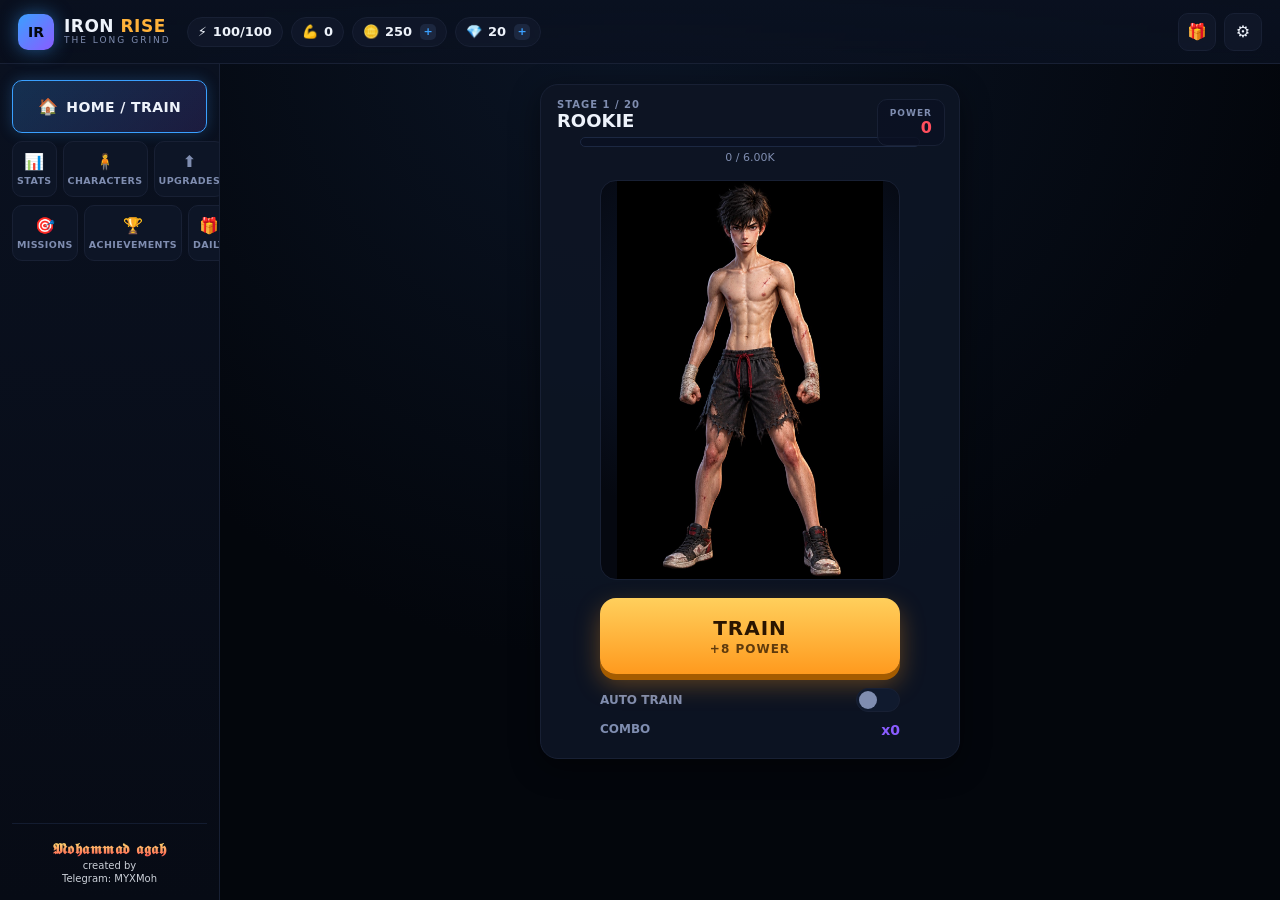
<file: index.html>
<!DOCTYPE html>
<html lang="en">
<head>
<meta charset="UTF-8" />
<meta name="viewport" content="width=device-width, initial-scale=1.0, maximum-scale=1.0, user-scalable=no, viewport-fit=cover" />
<title>IRON RISE — The Long Grind</title>
<meta name="theme-color" content="#070c18" />
<link rel="manifest" href="manifest.json" />
<link rel="apple-touch-icon" href="assets/icons/icon-192.png" />
<link rel="stylesheet" href="style.css" />
</head>
<body>

<!-- ======================= TOP BAR ======================= -->
<header class="topbar">
  <div class="brand">
    <div class="brand-badge">IR</div>
    <div class="brand-text">
      <span class="brand-title">IRON <em>RISE</em></span>
      <span class="brand-sub">THE LONG GRIND</span>
    </div>
  </div>

  <div class="currency-strip">
    <div class="currency-pill" data-currency="energy">
      <span class="cur-icon">⚡</span>
      <span class="cur-value" id="hud-energy">0</span>
    </div>
    <div class="currency-pill" data-currency="power">
      <span class="cur-icon">💪</span>
      <span class="cur-value" id="hud-power">0</span>
    </div>
    <div class="currency-pill clickable" id="btn-add-coins">
      <span class="cur-icon">🪙</span>
      <span class="cur-value" id="hud-coins">0</span>
      <span class="cur-add">+</span>
    </div>
    <div class="currency-pill clickable" id="btn-add-gems">
      <span class="cur-icon">💎</span>
      <span class="cur-value" id="hud-gems">0</span>
      <span class="cur-add">+</span>
    </div>
  </div>

  <div class="topbar-actions">
    <button class="icon-btn" id="btn-nav-daily" title="Daily Reward">🎁</button>
    <button class="icon-btn" id="btn-nav-settings" title="Settings">⚙️</button>
  </div>
</header>

<!-- ======================= DESKTOP SIDE NAV (1 + 4 + 4) ======================= -->
<nav class="sidenav" id="sidenav">
  <button class="side-link row-full active" data-tab="home">
    <span class="side-ico">🏠</span>HOME / TRAIN
  </button>

  <div class="side-row">
    <button class="side-link" data-tab="stats"><span class="side-ico">📊</span>STATS</button>
    <button class="side-link" data-tab="characters"><span class="side-ico">🧍</span>CHARACTERS</button>
    <button class="side-link" data-tab="upgrades"><span class="side-ico">⬆️</span>UPGRADES</button>
    <button class="side-link" data-tab="shop"><span class="side-ico">🛒</span>SHOP</button>
  </div>

  <div class="side-row">
    <button class="side-link" data-tab="missions"><span class="side-ico">🎯</span>MISSIONS</button>
    <button class="side-link" data-tab="achievements"><span class="side-ico">🏆</span>ACHIEVEMENTS</button>
    <button class="side-link" data-tab="daily"><span class="side-ico">🎁</span>DAILY</button>
    <button class="side-link" data-tab="settings"><span class="side-ico">⚙️</span>SETTINGS</button>
  </div>

  <div class="sidenav-credits">
    <div class="credits-name">𝕸𝖔𝖍𝖆𝖒𝖒𝖆𝖉 𝖆𝖌𝖆𝖍</div>
    <div class="credits-line">created by</div>
    <div class="credits-line">Telegram: MYXMoh</div>
  </div>
</nav>

<!-- ======================= MAIN CONTENT ======================= -->
<main class="main-area">

  <!-- ============= HOME / TRAIN TAB ============= -->
  <section class="tab-panel active" id="tab-home">
    <div class="panel character-panel">
      <div class="character-panel-head">
        <span class="character-stage-label">STAGE <span id="char-stage-num">1</span> / 20</span>
        <span class="character-stage-name" id="char-stage-name">ROOKIE</span>
      </div>

      <div class="character-power-tag">
        <div class="cpt-label">POWER</div>
        <div class="cpt-value" id="char-power-value">0</div>
      </div>

      <div class="stage-mini-inline">
        <div class="progress-bar"><div class="progress-fill" id="stage-mini-fill"></div></div>
        <div class="stage-mini-nums" id="stage-mini-nums">0 / 6K</div>
      </div>

      <div class="character-stage" id="character-stage">
        <div id="character-visual"><!-- populated by JS: img or locked placeholder --></div>
        <div class="critical-flash" id="critical-flash"></div>
        <div class="popup-layer" id="popup-layer"></div>
        <div class="particle-layer" id="particle-layer"></div>
      </div>

      <button class="train-btn" id="btn-train">
        <span class="train-btn-label">TRAIN</span>
        <span class="train-btn-sub" id="train-btn-sub">+0 POWER</span>
      </button>

      <div class="auto-train-row">
        <span>AUTO TRAIN</span>
        <button class="toggle" id="toggle-autotrain" aria-pressed="false"><span class="toggle-knob"></span></button>
      </div>

      <div class="home-combo-row">
        <span class="hc-label">COMBO</span><span class="hc-val" id="home-combo">x0</span>
      </div>
    </div>
  </section>

  <!-- ============= STATS TAB ============= -->
  <section class="tab-panel" id="tab-stats">
    <h2 class="tab-heading">STATS</h2>
    <div class="panel stats-panel">
      <div class="stat-row"><span class="stat-ico">💪</span><span class="stat-label">POWER</span><span class="stat-val" id="stat-power">0</span></div>
      <div class="stat-row"><span class="stat-ico">⚡</span><span class="stat-label">ENERGY</span><span class="stat-val" id="stat-energy">0/0</span></div>
      <div class="stat-row"><span class="stat-ico">👊</span><span class="stat-label">PER TAP</span><span class="stat-val" id="stat-pertap">0</span></div>
      <div class="stat-row"><span class="stat-ico">✳️</span><span class="stat-label">COMBO</span><span class="stat-val" id="stat-combo">x1</span></div>
      <div class="stat-row"><span class="stat-ico">💥</span><span class="stat-label">CRITICAL</span><span class="stat-val" id="stat-crit">5%</span></div>
      <div class="stat-row"><span class="stat-ico">🏅</span><span class="stat-label">BEST COMBO</span><span class="stat-val" id="stat-bestcombo">0</span></div>
      <div class="stat-row"><span class="stat-ico">👊</span><span class="stat-label">TOTAL TAPS</span><span class="stat-val" id="stat-totaltaps">0</span></div>
      <div class="stat-row"><span class="stat-ico">🪙</span><span class="stat-label">COINS</span><span class="stat-val" id="stat-coins">0</span></div>
      <div class="stat-row"><span class="stat-ico">💎</span><span class="stat-label">GEMS</span><span class="stat-val" id="stat-gems">0</span></div>
    </div>
    <div class="ascension-wrap">
      <h3 class="panel-title">ASCENSION PATH</h3>
      <div class="ascension-path" id="ascension-path"></div>
    </div>
  </section>

  <!-- ============= CHARACTERS TAB ============= -->
  <section class="tab-panel" id="tab-characters">
    <h2 class="tab-heading">CHARACTER GALLERY</h2>
    <p class="tab-sub">Your character evolves automatically as you gain Power. Selection is not manual.</p>
    <div class="gallery-grid" id="gallery-grid"></div>
  </section>

  <!-- ============= UPGRADES TAB ============= -->
  <section class="tab-panel" id="tab-upgrades">
    <h2 class="tab-heading">UPGRADES</h2>
    <p class="tab-sub">Permanent improvements bought with Coins.</p>
    <div class="upgrades-grid" id="upgrades-grid"></div>
  </section>

  <!-- ============= SHOP TAB ============= -->
  <section class="tab-panel" id="tab-shop">
    <h2 class="tab-heading">SHOP</h2>
    <p class="tab-sub">Boosts and premium items.</p>
    <div class="shop-grid" id="shop-grid"></div>
  </section>

  <!-- ============= MISSIONS TAB ============= -->
  <section class="tab-panel" id="tab-missions">
    <h2 class="tab-heading">MISSIONS</h2>
    <p class="tab-sub">Long-term goals. Some are brutal — pace yourself.</p>
    <div id="missions-list" class="missions-list"></div>
  </section>

  <!-- ============= ACHIEVEMENTS TAB ============= -->
  <section class="tab-panel" id="tab-achievements">
    <h2 class="tab-heading">ACHIEVEMENTS</h2>
    <p class="tab-sub">Milestones. Claim rewards once unlocked.</p>
    <div class="achievements-grid" id="achievements-grid"></div>
  </section>

  <!-- ============= DAILY TAB ============= -->
  <section class="tab-panel" id="tab-daily">
    <h2 class="tab-heading">DAILY REWARD</h2>
    <div class="daily-card">
      <div class="daily-icon">🎁</div>
      <div class="daily-status" id="daily-status">AVAILABLE</div>
      <div class="daily-timer" id="daily-timer"></div>
      <div class="daily-streak" id="daily-streak">Streak: 0 days</div>
      <button class="claim-btn" id="btn-claim-daily">CLAIM REWARD</button>
    </div>
  </section>

  <!-- ============= SETTINGS TAB ============= -->
  <section class="tab-panel" id="tab-settings">
    <h2 class="tab-heading">SETTINGS</h2>
    <div class="settings-card">
      <div class="settings-row">
        <span>Sound Effects</span>
        <button class="toggle" id="toggle-sound" aria-pressed="true"><span class="toggle-knob"></span></button>
      </div>
      <div class="settings-row">
        <span>Screen Shake / Flash Effects</span>
        <button class="toggle" id="toggle-effects" aria-pressed="true"><span class="toggle-knob"></span></button>
      </div>
      <div class="settings-row">
        <span>Manual Save</span>
        <button class="secondary-btn" id="btn-manual-save">SAVE NOW</button>
      </div>
      <div class="settings-row">
        <span>Install App</span>
        <button class="secondary-btn" id="btn-install-app">INSTALL</button>
      </div>
      <div class="settings-row danger-row">
        <span>Reset Progress</span>
        <button class="danger-btn" id="btn-reset">RESET ALL PROGRESS</button>
      </div>
      <p class="settings-version">Iron Rise — v2.0.0 — Offline Save</p>
      <p class="settings-credits">
        <span class="credits-name-sm">𝕸𝖔𝖍𝖆𝖒𝖒𝖆𝖉 𝖆𝖌𝖆𝖍</span><br/>
        <span class="credits-line-sm">created by</span><br/>
        <span class="credits-line-sm">Telegram: MYXMoh</span>
      </p>
    </div>
  </section>

</main>

<!-- ======================= MOBILE BOTTOM NAV (scrollable, all 9) ======================= -->
<nav class="bottomnav" id="bottomnav">
  <button class="bottom-link active" data-tab="home"><span>🏠</span>HOME</button>
  <button class="bottom-link" data-tab="stats"><span>📊</span>STATS</button>
  <button class="bottom-link" data-tab="characters"><span>🧍</span>CHARS</button>
  <button class="bottom-link" data-tab="upgrades"><span>⬆️</span>UPGR</button>
  <button class="bottom-link" data-tab="shop"><span>🛒</span>SHOP</button>
  <button class="bottom-link" data-tab="missions"><span>🎯</span>MISSION</button>
  <button class="bottom-link" data-tab="achievements"><span>🏆</span>ACHV</button>
  <button class="bottom-link" data-tab="daily"><span>🎁</span>DAILY</button>
  <button class="bottom-link" data-tab="settings"><span>⚙️</span>SET</button>
</nav>

<!-- ======================= TOASTS / MODALS ======================= -->
<div class="toast-stack" id="toast-stack"></div>

<div class="modal-overlay" id="reset-modal">
  <div class="modal-box">
    <h3>RESET ALL PROGRESS?</h3>
    <p>This will permanently delete your saved progress. This cannot be undone.</p>
    <div class="modal-actions">
      <button class="secondary-btn" id="btn-reset-cancel">CANCEL</button>
      <button class="danger-btn" id="btn-reset-confirm">DELETE EVERYTHING</button>
    </div>
  </div>
</div>

<div class="modal-overlay" id="stage-modal">
  <div class="modal-box stage-modal-box">
    <div class="stage-modal-glow"></div>
    <h3>STAGE UP!</h3>
    <div id="stage-modal-visual"></div>
    <p id="stage-modal-name">ROOKIE</p>
    <button class="secondary-btn" id="btn-stage-modal-close">CONTINUE</button>
  </div>
</div>

<script src="game.js"></script>
</body>
</html>
</file>
<file: style.css>
/* =========================================================
   IRON RISE — STYLE SHEET v2
   ========================================================= */

:root{
  --bg-0:#03060c; --bg-1:#070c18; --bg-2:#0d1526;
  --panel:#0d1524ee; --panel-border:#1f2c47; --panel-border-soft:#182034;
  --blue:#3aa0ff; --blue-deep:#1a4fa0; --purple:#8a5cff;
  --white:#eef3fb; --muted:#7f8db0; --muted-2:#59668a;
  --green:#3ddc84; --gold:#ffb23a; --red:#ff4f5e;
  --glass: rgba(20,28,48,0.55);
  --radius-lg:18px; --radius-md:12px; --radius-sm:8px;
  --shadow-soft: 0 8px 30px rgba(0,0,0,0.45);
  --font: 'Segoe UI', 'Inter', system-ui, -apple-system, sans-serif;
}

*{box-sizing:border-box;}
html,body{
  margin:0;padding:0;
  background: radial-gradient(circle at 50% 0%, #0b1526 0%, #03060c 60%);
  color:var(--white); font-family:var(--font);
  overflow-x:hidden; -webkit-tap-highlight-color: transparent; min-height:100vh;
}
button{font-family:var(--font); cursor:pointer;}
img{-webkit-user-drag:none; user-select:none;}
::-webkit-scrollbar{width:8px;height:8px;}
::-webkit-scrollbar-thumb{background:#26314e;border-radius:8px;}
::-webkit-scrollbar-track{background:transparent;}

/* ===================== TOP BAR ===================== */
.topbar{
  position:fixed; top:0; left:0; right:0; height:64px;
  display:flex; align-items:center; gap:16px; padding:0 18px;
  background:linear-gradient(180deg, #0a1120f0, #0a1120d8);
  border-bottom:1px solid var(--panel-border-soft); z-index:50;
  backdrop-filter: blur(10px);
}
.brand{display:flex;align-items:center;gap:10px;flex-shrink:0;}
.brand-badge{
  width:36px;height:36px;border-radius:10px;
  background:linear-gradient(135deg,var(--blue),var(--purple));
  display:flex;align-items:center;justify-content:center;
  font-weight:800;font-size:14px;color:#04070f;
  box-shadow:0 0 18px rgba(58,160,255,0.5);
}
.brand-text{display:flex;flex-direction:column;line-height:1.05;}
.brand-title{font-weight:800;font-size:17px;letter-spacing:0.5px;}
.brand-title em{font-style:normal;color:var(--gold);}
.brand-sub{font-size:9px;letter-spacing:2px;color:var(--muted);}
.currency-strip{display:flex;gap:8px;flex:1;overflow-x:auto;scrollbar-width:none;}
.currency-strip::-webkit-scrollbar{display:none;}
.currency-pill{
  display:flex;align-items:center;gap:6px;background:var(--glass);
  border:1px solid var(--panel-border-soft); padding:6px 10px;border-radius:20px;
  font-weight:700;font-size:13px;flex-shrink:0;
  transition:transform .15s ease, border-color .15s ease;
}
.currency-pill.clickable{cursor:pointer;}
.currency-pill.clickable:hover{border-color:var(--blue); transform:translateY(-1px);}
.cur-add{
  width:16px;height:16px;border-radius:5px;background:#1c273f;
  display:flex;align-items:center;justify-content:center;font-size:11px;
  color:var(--blue); margin-left:2px;
}
.topbar-actions{display:flex;gap:8px;flex-shrink:0;}
.icon-btn{
  width:38px;height:38px;border-radius:10px; background:var(--glass);
  border:1px solid var(--panel-border-soft); color:var(--white); font-size:16px;
  display:flex;align-items:center;justify-content:center;
}
.icon-btn:hover{border-color:var(--blue);}

/* ===================== SIDE NAV (1 + 4 + 4) ===================== */
.sidenav{
  position:fixed; top:64px; left:0; bottom:0; width:260px;
  background:linear-gradient(180deg,#0a1120,#070b15);
  border-right:1px solid var(--panel-border-soft);
  display:flex; flex-direction:column; gap:8px; padding:16px 12px; z-index:40;
  overflow-y:auto;
}
.side-link{
  display:flex; align-items:center; justify-content:center; gap:8px;
  background:#0d1526; border:1px solid var(--panel-border-soft); color:var(--muted);
  padding:12px 8px; border-radius:10px; font-weight:800; font-size:11.5px;
  letter-spacing:0.4px; text-align:center;
}
.side-link.row-full{ font-size:14px; padding:16px 10px; }
.side-row{ display:grid; grid-template-columns:repeat(4,1fr); gap:6px; }
.side-row .side-link{ flex-direction:column; gap:4px; font-size:9.5px; padding:10px 4px; }
.side-ico{font-size:16px;}
.side-link:hover{background:#101a2e; color:var(--white); border-color:#26314e;}
.side-link.active{
  background:linear-gradient(135deg, rgba(58,160,255,0.22), rgba(138,92,255,0.14));
  color:var(--white); border-color:var(--blue);
  box-shadow:0 0 14px rgba(58,160,255,0.25);
}
.sidenav-credits{
  margin-top:auto; padding-top:16px; border-top:1px solid #131c30; text-align:center;
}
.credits-name{
  font-size:15px; font-weight:800; letter-spacing:0.5px;
  background:linear-gradient(180deg, #fff176, #ff4f4f);
  -webkit-background-clip:text; background-clip:text; color:transparent;
}
.credits-line{font-size:10px; color:var(--white); opacity:0.85; margin-top:2px;}

/* ===================== MAIN AREA ===================== */
.main-area{ margin-left:260px; margin-top:64px; padding:20px 22px 40px; min-height:calc(100vh - 64px); }
.tab-panel{display:none;}
.tab-panel.active{display:block; animation: fadeSlide .3s ease;}
@keyframes fadeSlide{from{opacity:0; transform:translateY(10px);} to{opacity:1; transform:translateY(0);}}
.tab-heading{font-size:20px; font-weight:800; margin:4px 0 2px;}
.tab-sub{color:var(--muted); font-size:13px; margin:0 0 18px;}
.panel-title{font-size:12px; letter-spacing:1.5px; color:var(--muted); margin:18px 0 12px; font-weight:800;}

/* ===================== HOME / TRAIN (standalone tab) ===================== */
.character-panel{
  position:relative; display:flex; flex-direction:column; align-items:center;
  padding:52px 16px 20px; max-width:420px; margin:0 auto;
  background:var(--panel); border:1px solid var(--panel-border-soft);
  border-radius:var(--radius-lg); box-shadow:var(--shadow-soft);
}
.character-panel-head{ position:absolute; top:14px; left:16px; display:flex; flex-direction:column; }
.character-stage-label{font-size:10px; color:var(--muted); font-weight:800; letter-spacing:1px;}
.character-stage-name{font-size:18px; font-weight:900;}
.character-power-tag{
  position:absolute; top:14px; right:14px;
  background:#0a1122cc; border:1px solid var(--panel-border-soft);
  border-radius:10px; padding:8px 12px; text-align:right;
}
.cpt-label{font-size:9px; color:var(--muted); font-weight:800; letter-spacing:1px;}
.cpt-value{font-size:16px; font-weight:900; color:var(--red);}
.stage-mini-inline{width:100%; max-width:340px; margin-bottom:10px;}
.progress-bar{height:10px; border-radius:6px; background:#0a1122; border:1px solid #1c2842; overflow:hidden;}
.progress-fill{
  height:100%; width:0%; background:linear-gradient(90deg, var(--blue), var(--purple));
  transition:width .4s ease; box-shadow:0 0 10px rgba(58,160,255,0.6);
}
.stage-mini-nums{font-size:11px; color:var(--muted); margin-top:4px; text-align:center;}

.character-stage{
  position:relative; width:100%; max-width:300px; aspect-ratio:3/4;
  border-radius:16px; overflow:hidden; margin:6px 0 18px;
  background:radial-gradient(circle at 50% 35%, #101d38, #050810 75%);
  border:1px solid var(--panel-border-soft);
}
#character-visual{width:100%; height:100%;}
#character-visual img{width:100%; height:100%; object-fit:contain; display:block;}
.locked-placeholder{
  width:100%; height:100%; display:flex; flex-direction:column; align-items:center; justify-content:center;
  gap:8px; background:linear-gradient(160deg,#0d1526,#050810); color:var(--muted-2);
}
.locked-placeholder .lp-icon{font-size:36px; opacity:0.6;}
.locked-placeholder .lp-text{font-size:11px; font-weight:800; letter-spacing:1px;}
.locked-placeholder .lp-stage{font-size:10px; opacity:0.7;}

.critical-flash{
  position:absolute; inset:0; background:radial-gradient(circle, rgba(255,80,60,0.55), transparent 70%);
  opacity:0; pointer-events:none;
}
.critical-flash.show{ animation: critFlash .35s ease; }
@keyframes critFlash{0%{opacity:0;} 30%{opacity:1;} 100%{opacity:0;}}
.popup-layer, .particle-layer{position:absolute; inset:0; pointer-events:none; overflow:visible;}
.power-popup{
  position:absolute; left:50%; top:50%; transform:translate(-50%,-50%);
  font-weight:900; font-size:20px; color:var(--blue); text-shadow:0 0 10px rgba(58,160,255,0.8);
  animation: floatUp 0.9s ease forwards; white-space:nowrap;
}
.power-popup.crit{color:var(--gold); font-size:26px; text-shadow:0 0 14px rgba(255,178,58,0.9);}
@keyframes floatUp{
  0%{opacity:0; transform:translate(-50%,-40%) scale(0.7);}
  15%{opacity:1; transform:translate(-50%,-60%) scale(1.05);}
  100%{opacity:0; transform:translate(-50%,-160%) scale(1);}
}
.stage-particle{
  position:absolute; border-radius:50%; pointer-events:none;
  animation: particleBurst 0.9s ease-out forwards;
}
@keyframes particleBurst{
  0%{opacity:1; transform:translate(0,0) scale(1);}
  100%{opacity:0; transform:var(--pend) scale(0.3);}
}

.train-btn{
  width:100%; max-width:300px; padding:18px 10px; border:none; border-radius:16px;
  background:linear-gradient(180deg,#ffcf5c,#ff9a1e); color:#2a1500;
  font-weight:900; font-size:20px; letter-spacing:1px;
  box-shadow:0 6px 0 #a55c00, 0 10px 24px rgba(255,154,30,0.35);
  display:flex; flex-direction:column; align-items:center; gap:2px;
  transition:transform .08s ease, box-shadow .08s ease; position:relative; overflow:hidden;
}
.train-btn:active{ transform:translateY(4px); box-shadow:0 2px 0 #a55c00, 0 4px 10px rgba(255,154,30,0.35); }
.train-btn.pressed{animation:trainPulse .18s ease;}
@keyframes trainPulse{0%{transform:scale(1);} 50%{transform:scale(0.97);} 100%{transform:scale(1);}}
.train-btn-sub{font-size:12px; font-weight:800; opacity:0.75;}

.auto-train-row{
  display:flex; align-items:center; justify-content:space-between;
  width:100%; max-width:300px; margin-top:14px; font-size:12px; font-weight:800; color:var(--muted);
}
.home-combo-row{
  width:100%; max-width:300px; margin-top:10px; display:flex; justify-content:space-between;
  font-size:12px; font-weight:800; color:var(--muted);
}
.hc-val{color:var(--purple); font-size:14px;}

.toggle{
  width:44px; height:24px; border-radius:14px; border:1px solid var(--panel-border-soft);
  background:#101a2e; position:relative; padding:0;
}
.toggle .toggle-knob{
  position:absolute; top:2px; left:2px; width:18px; height:18px; border-radius:50%;
  background:var(--muted); transition:left .15s ease, background .15s ease;
}
.toggle[aria-pressed="true"]{background:#123a2a; border-color:var(--green);}
.toggle[aria-pressed="true"] .toggle-knob{left:22px; background:var(--green);}

/* ===================== STATS TAB ===================== */
.stats-panel{max-width:460px;}
.stat-row{display:flex; align-items:center; gap:8px; padding:10px 0; border-bottom:1px solid #131c30; font-size:13px;}
.stat-row:last-of-type{border-bottom:none;}
.stat-ico{width:20px; text-align:center;}
.stat-label{flex:1; color:var(--muted); font-weight:700; font-size:11px; letter-spacing:0.5px;}
.stat-val{font-weight:800;}
#stat-power{color:var(--red);} #stat-combo{color:var(--purple);} #stat-crit{color:var(--gold);}

/* ===================== ASCENSION PATH ===================== */
.ascension-wrap{overflow-x:auto; padding-bottom:6px;}
.ascension-path{display:flex; gap:10px; min-width:max-content;}
.asc-card{
  width:96px; flex-shrink:0; background:var(--panel); border:1px solid var(--panel-border-soft);
  border-radius:12px; overflow:hidden; text-align:center; position:relative;
  transition:transform .15s ease, border-color .15s ease;
}
.asc-card .asc-thumb{width:100%; height:78px; object-fit:contain; background:linear-gradient(180deg,#0e1830,#060a13); display:block;}
.asc-card .asc-num{position:absolute; top:4px; left:4px; background:#0009; border-radius:6px; padding:1px 6px; font-size:10px; font-weight:800;}
.asc-card .asc-name{font-size:9.5px; font-weight:800; letter-spacing:0.5px; padding:5px 3px; color:var(--muted);}
.asc-card.current{border-color:var(--blue); box-shadow:0 0 16px rgba(58,160,255,0.45); transform:translateY(-3px);}
.asc-card.current .asc-name{color:var(--white);}
.asc-card.done{border-color:#2a3a5c;}
.asc-card.done .asc-name{color:var(--blue);}
.asc-card.locked{filter:grayscale(1) brightness(0.45); opacity:0.75;}
.asc-card.locked .asc-thumb{display:flex; align-items:center; justify-content:center; font-size:22px;}

/* ===================== CHARACTERS TAB (gallery) ===================== */
.gallery-grid{display:grid; grid-template-columns:repeat(auto-fill, minmax(150px,1fr)); gap:14px;}
.gallery-card{
  background:var(--panel); border:1px solid var(--panel-border-soft); border-radius:14px;
  overflow:hidden; text-align:center; position:relative;
}
.gallery-card .g-visual{width:100%; aspect-ratio:3/4; background:#050810; display:flex; align-items:center; justify-content:center;}
.gallery-card .g-visual img{width:100%; height:100%; object-fit:contain; display:block;}
.gallery-card .g-num{position:absolute; top:6px; left:6px; background:#0009; border-radius:7px; padding:2px 7px; font-size:11px; font-weight:800;}
.gallery-card .g-name{padding:8px 6px; font-weight:800; font-size:12px;}
.gallery-card.current{border-color:var(--blue); box-shadow:0 0 18px rgba(58,160,255,0.4);}
.gallery-card.current::before{
  content:"CURRENT"; position:absolute; top:6px; right:6px; background:var(--blue); color:#03060c;
  font-size:9px; font-weight:900; padding:2px 6px; border-radius:6px; z-index:2;
}
.gallery-card.locked{filter:grayscale(1) brightness(0.5);}
.gallery-card .g-visual.lp{flex-direction:column; gap:6px; color:var(--muted-2);}
.gallery-card .g-visual.lp .lp-icon{font-size:26px;}
.gallery-card .g-visual.lp .lp-text{font-size:9px; font-weight:800;}

/* ===================== UPGRADES / SHOP / MISSIONS / ACHIEVEMENTS ===================== */
.upgrades-grid, .shop-grid, .achievements-grid{
  display:grid; grid-template-columns:repeat(auto-fill, minmax(240px,1fr)); gap:14px;
}
.upgrade-card, .shop-card, .achievement-card{
  background:var(--panel); border:1px solid var(--panel-border-soft); border-radius:14px; padding:16px;
  display:flex; flex-direction:column; gap:8px;
}
.card-icon-row{display:flex; align-items:center; gap:10px;}
.card-icon{
  width:42px;height:42px;border-radius:11px; display:flex; align-items:center; justify-content:center;
  font-size:20px; background:linear-gradient(135deg,#16233f,#0a1122); flex-shrink:0;
}
.card-title{font-weight:800; font-size:14px;}
.card-level{font-size:10.5px; color:var(--muted); font-weight:700;}
.card-desc{font-size:12px; color:var(--muted); line-height:1.4;}
.card-effect{font-size:11.5px; color:var(--blue); font-weight:700;}
.card-bottom{display:flex; align-items:center; justify-content:space-between; margin-top:auto; gap:8px;}
.card-cost{font-size:13px; font-weight:800;}
.buy-btn{border:none; border-radius:9px; padding:9px 14px; font-weight:800; font-size:12px; background:linear-gradient(180deg,#3aa0ff,#1a5fc4); color:#04101f;}
.buy-btn:disabled{background:#151f34; color:#4a577a; cursor:not-allowed;}
.buy-btn.claim-ready{background:linear-gradient(180deg,#3ddc84,#1fae5f); color:#04150a;}
.buy-btn.claimed{background:#111a2c; color:#3a4560;}
.achievement-card.locked{opacity:0.55;}
.achievement-card .ach-reward{font-size:11.5px; color:var(--gold); font-weight:800;}

/* glowing pulse for anything ready to claim */
.pulse-ready{ animation: readyPulse 1.6s ease-in-out infinite; }
@keyframes readyPulse{
  0%,100%{ box-shadow:0 0 0 rgba(61,220,132,0.0); }
  50%{ box-shadow:0 0 16px rgba(61,220,132,0.75); }
}

/* ===================== MISSIONS ===================== */
.missions-list{display:flex; flex-direction:column; gap:10px; max-width:640px;}
.mission-card{background:#0a1122; border:1px solid var(--panel-border-soft); border-radius:12px; padding:12px 14px;}
.mission-card.epic{border-color:var(--gold); background:linear-gradient(135deg,#1a1508,#0a1122);}
.mission-top{display:flex; justify-content:space-between; align-items:center; margin-bottom:6px;}
.mission-title{font-size:12.5px; font-weight:800;}
.mission-reward{font-size:11px; color:var(--gold); font-weight:800;}
.mission-progress-text{font-size:10px; color:var(--muted); margin-bottom:4px;}
.mission-bottom{display:flex; align-items:center; gap:8px;}
.mission-bottom .progress-bar{flex:1; height:7px;}
.mission-claim-btn{border:none; border-radius:8px; padding:6px 10px; font-size:10.5px; font-weight:800; background:#1b2740; color:var(--muted-2);}
.mission-claim-btn.ready{background:linear-gradient(180deg,#3ddc84,#1fae5f); color:#04150a; cursor:pointer;}
.mission-claim-btn.claimed{background:#111a2c; color:#3a4560;}

/* ===================== DAILY ===================== */
.daily-card{max-width:360px; margin:20px auto; background:var(--panel); border:1px solid var(--panel-border-soft); border-radius:20px; padding:32px 24px; text-align:center;}
.daily-icon{font-size:52px; margin-bottom:10px;}
.daily-status{font-size:20px; font-weight:900; color:var(--green); margin-bottom:6px;}
.daily-status.locked{color:var(--muted);}
.daily-timer{font-size:26px; font-weight:900; letter-spacing:1px; margin-bottom:6px; font-variant-numeric:tabular-nums;}
.daily-streak{font-size:12px; color:var(--muted); margin-bottom:18px;}
.claim-btn{width:100%; padding:14px; border:none; border-radius:12px; font-weight:900; font-size:15px; background:linear-gradient(180deg,#3ddc84,#1fae5f); color:#04150a;}
.claim-btn:disabled{background:#151f34; color:#4a577a; cursor:not-allowed;}

/* ===================== SETTINGS ===================== */
.settings-card{max-width:480px; background:var(--panel); border:1px solid var(--panel-border-soft); border-radius:16px; padding:6px 20px;}
.settings-row{display:flex; align-items:center; justify-content:space-between; padding:16px 0; border-bottom:1px solid #131c30; font-size:14px; font-weight:700;}
.settings-row:last-of-type{border-bottom:none;}
.danger-row span{color:var(--red);}
.secondary-btn{border:1px solid var(--panel-border-soft); background:#101a2e; color:var(--white); border-radius:9px; padding:9px 14px; font-weight:800; font-size:12px;}
.danger-btn{border:none; background:linear-gradient(180deg,#ff6a6a,#c62d3c); color:#2a0405; border-radius:9px; padding:9px 14px; font-weight:800; font-size:12px;}
.settings-version{color:var(--muted-2); font-size:11px; text-align:center; padding:16px 0 4px;}
.settings-credits{text-align:center; padding:4px 0 16px; line-height:1.6;}
.credits-name-sm{
  font-size:13px; font-weight:800;
  background:linear-gradient(180deg, #fff176, #ff4f4f);
  -webkit-background-clip:text; background-clip:text; color:transparent;
}
.credits-line-sm{font-size:10px; color:var(--white); opacity:0.85;}

/* ===================== TOASTS ===================== */
.toast-stack{position:fixed; top:76px; right:18px; display:flex; flex-direction:column; gap:8px; z-index:200; max-width:300px;}
.toast{
  background:#0e1830ee; border:1px solid var(--panel-border-soft); border-left:4px solid var(--blue);
  border-radius:10px; padding:10px 14px; font-size:12.5px; font-weight:700; box-shadow:var(--shadow-soft);
  animation: toastIn .25s ease, toastOut .3s ease 3.2s forwards;
}
.toast.success{border-left-color:var(--green);}
.toast.gold{border-left-color:var(--gold);}
@keyframes toastIn{from{opacity:0; transform:translateX(30px);} to{opacity:1; transform:translateX(0);}}
@keyframes toastOut{to{opacity:0; transform:translateX(30px);}}

/* ===================== MODALS ===================== */
.modal-overlay{position:fixed; inset:0; background:rgba(2,4,10,0.75); backdrop-filter:blur(4px); display:none; align-items:center; justify-content:center; z-index:300; padding:20px;}
.modal-overlay.show{display:flex;}
.modal-box{background:#0c1424; border:1px solid var(--panel-border-soft); border-radius:18px; padding:26px; max-width:340px; width:100%; text-align:center; box-shadow:0 20px 60px rgba(0,0,0,0.6);}
.modal-box h3{margin:0 0 10px; font-size:18px;}
.modal-box p{color:var(--muted); font-size:13px; line-height:1.5; margin-bottom:18px;}
.modal-actions{display:flex; gap:10px; justify-content:center;}
.stage-modal-box{position:relative; overflow:hidden;}
.stage-modal-glow{position:absolute; inset:-40%; background:radial-gradient(circle, rgba(58,160,255,0.35), transparent 60%); animation:spin 6s linear infinite;}
@keyframes spin{from{transform:rotate(0deg);} to{transform:rotate(360deg);}}
#stage-modal-visual{width:140px; height:186px; margin:6px auto 10px; position:relative; filter:drop-shadow(0 0 20px rgba(58,160,255,0.6));}
#stage-modal-visual img{width:100%; height:100%; object-fit:contain;}
.stage-modal-box p{color:var(--white); font-weight:900; font-size:18px; position:relative;}
.stage-modal-box h3{position:relative; color:var(--gold);}

/* ===================== SCREEN SHAKE (critical hits) ===================== */
.screen-shake{ animation: screenShake 0.28s ease; }
@keyframes screenShake{
  0%,100%{transform:translate(0,0);}
  20%{transform:translate(-4px,2px);}
  40%{transform:translate(4px,-2px);}
  60%{transform:translate(-3px,-2px);}
  80%{transform:translate(3px,2px);}
}

/* ===================== RESPONSIVE ===================== */
.bottomnav{display:none;}

@media (max-width: 999px){
  .sidenav{display:none;}
  .main-area{margin-left:0; padding:14px 12px 90px;}
  .bottomnav{
    display:flex; position:fixed; bottom:0; left:0; right:0; height:64px; z-index:60;
    background:#080e1af5; border-top:1px solid var(--panel-border-soft);
    backdrop-filter:blur(10px); overflow-x:auto; scrollbar-width:none;
  }
  .bottomnav::-webkit-scrollbar{display:none;}
  .bottom-link{
    flex:0 0 auto; min-width:72px; background:transparent; border:none; color:var(--muted);
    display:flex; flex-direction:column; align-items:center; justify-content:center; gap:2px;
    font-size:9.5px; font-weight:800; letter-spacing:0.3px; padding:0 6px;
  }
  .bottom-link span{font-size:18px;}
  .bottom-link.active{color:var(--blue);}
  .currency-strip{order:3; width:100%; margin-top:6px;}
  .topbar{flex-wrap:wrap; height:auto; padding:8px 12px; gap:8px;}
  .topbar-actions{order:2; margin-left:auto;}
  .main-area{margin-top:96px;}
}

@media (min-width:1000px) and (max-width:1300px){ .sidenav{width:220px;} .main-area{margin-left:220px;} }
@media (max-width:420px){ .asc-card{width:80px;} .brand-sub{display:none;} }
</file>
